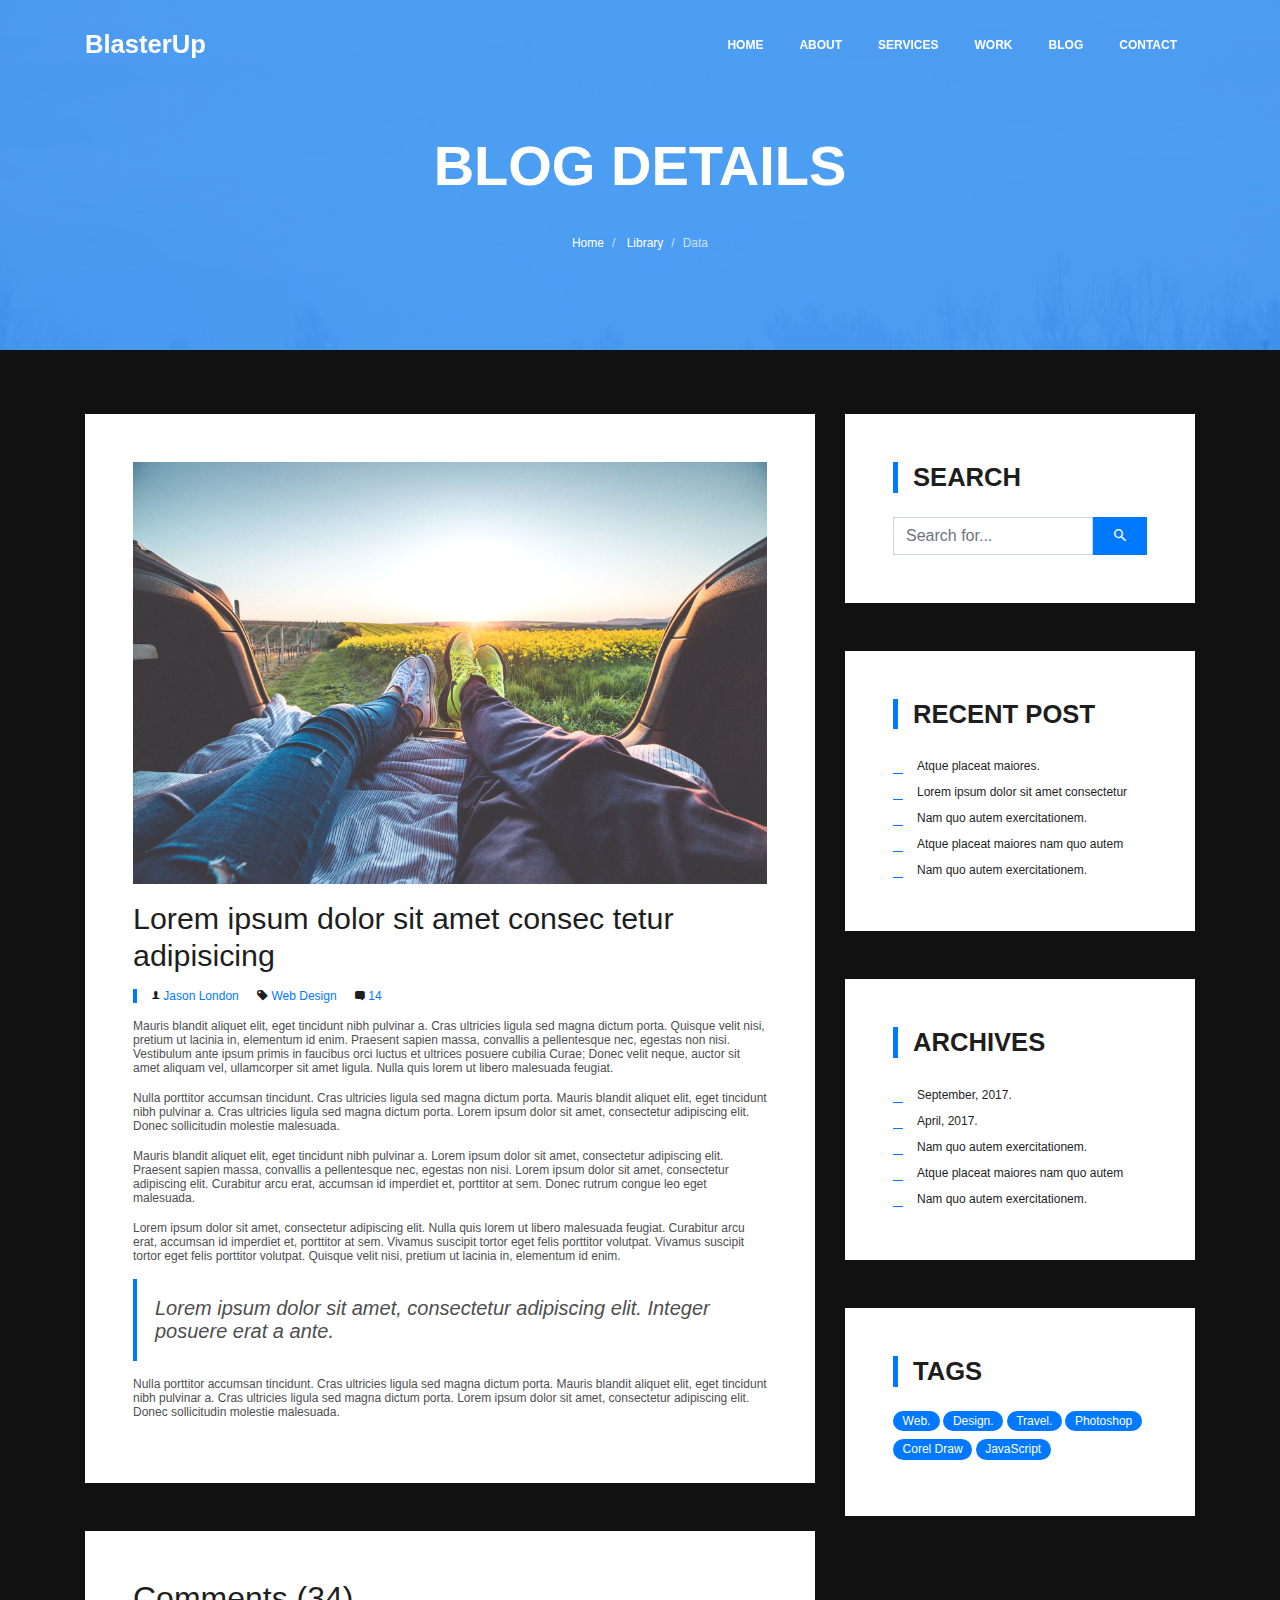
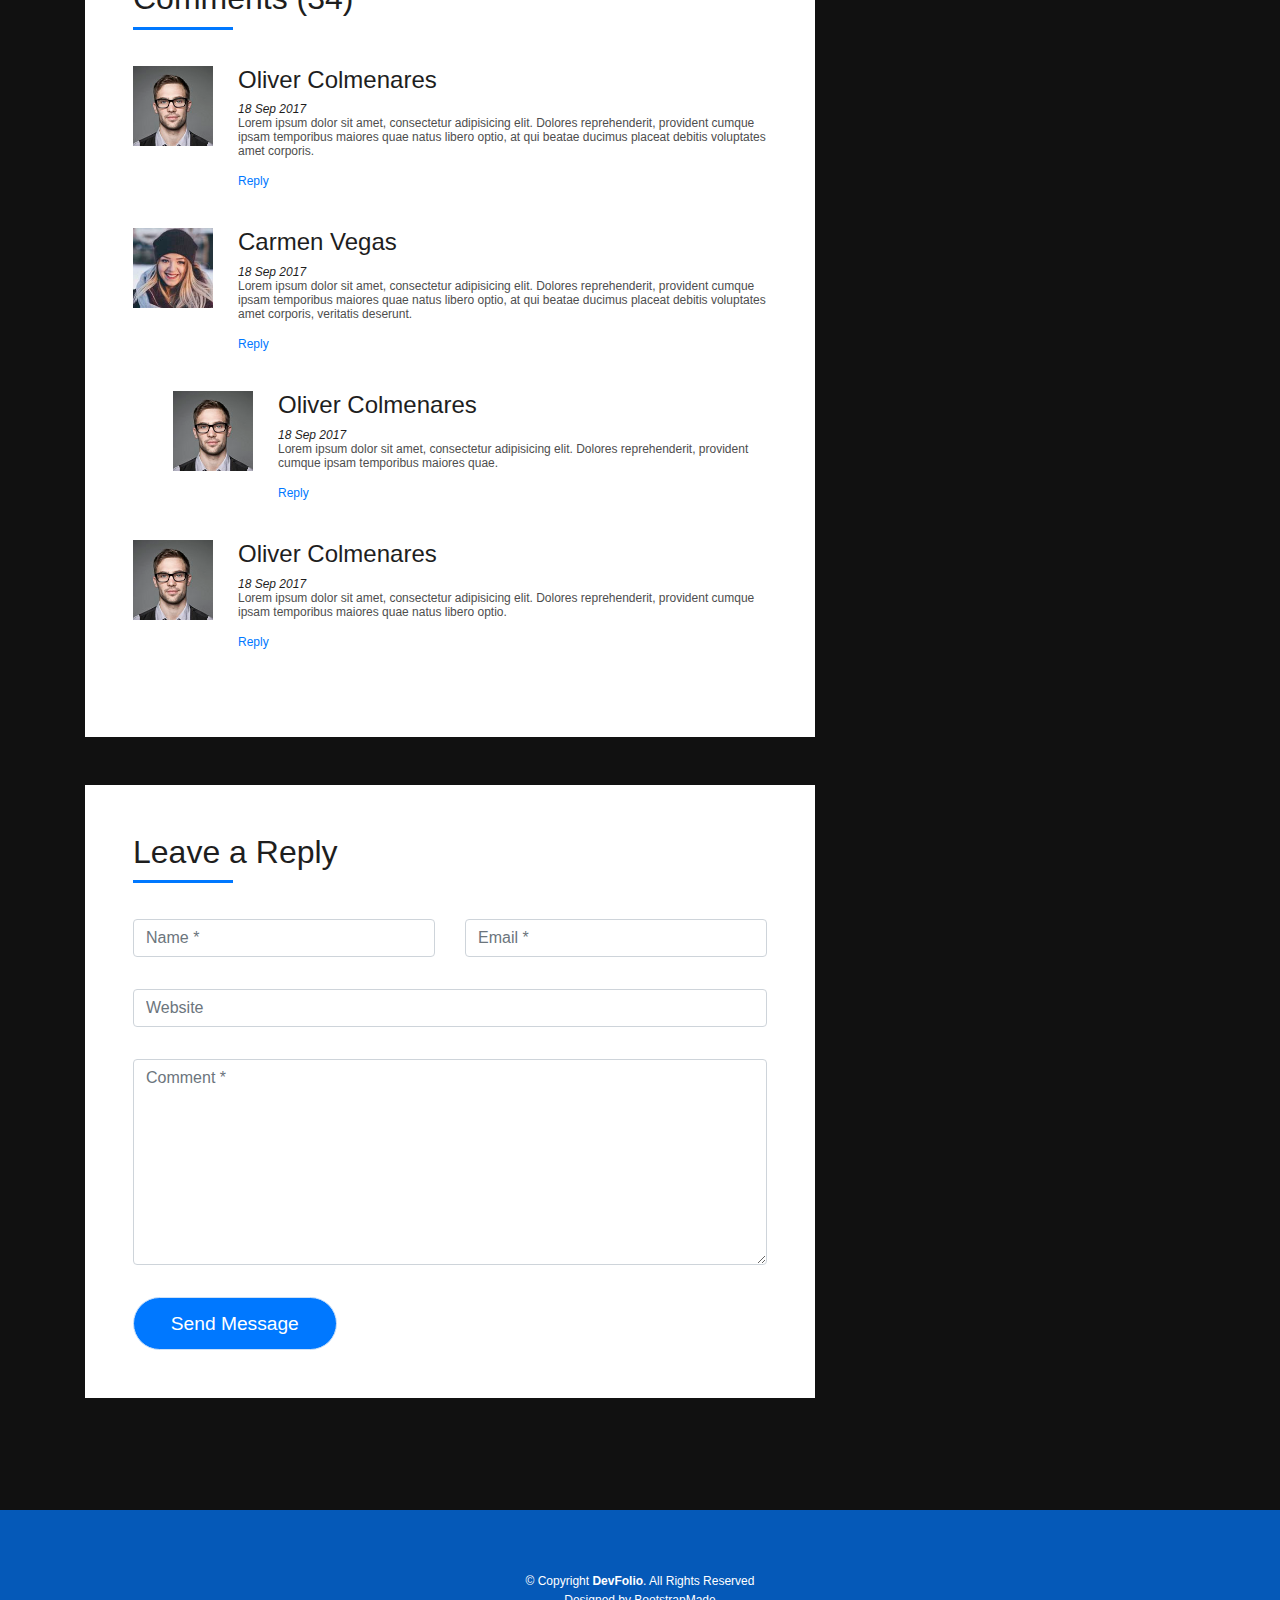
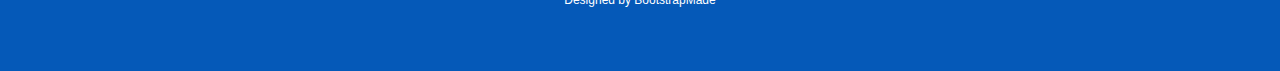
<file: blog-single.html>
<!DOCTYPE html>
<html lang="en">
<head>
  <meta charset="utf-8">
  <title>DevFolio Bootstrap Template</title>
  <meta content="width=device-width, initial-scale=1.0" name="viewport">
  <meta content="" name="keywords">
  <meta content="" name="description">

  <!-- Favicons -->
  <link href="img/favicon.png" rel="icon">
  <link href="img/apple-touch-icon.png" rel="apple-touch-icon">

  <!-- Bootstrap CSS File -->
  <link href="lib/bootstrap/css/bootstrap.min.css" rel="stylesheet">

  <!-- Libraries CSS Files -->
  <link href="lib/font-awesome/css/font-awesome.min.css" rel="stylesheet">
  <link href="lib/animate/animate.min.css" rel="stylesheet">
  <link href="lib/ionicons/css/ionicons.min.css" rel="stylesheet">
  <link href="lib/owlcarousel/assets/owl.carousel.min.css" rel="stylesheet">
  <link href="lib/lightbox/css/lightbox.min.css" rel="stylesheet">

  <!-- Main Stylesheet File -->
  <link href="css/style.css" rel="stylesheet">

  <!-- =======================================================
    Theme Name: DevFolio
    Theme URL: https://bootstrapmade.com/devfolio-bootstrap-portfolio-html-template/
    Author: BootstrapMade.com
    License: https://bootstrapmade.com/license/
  ======================================================= -->
</head>

<body>
  <!--/ Nav Star /-->
  <nav class="navbar navbar-b navbar-trans navbar-expand-md fixed-top" id="mainNav">
    <div class="container">
      <a class="navbar-brand js-scroll" href="#page-top">BlasterUp</a>
      <button class="navbar-toggler collapsed" type="button" data-toggle="collapse" data-target="#navbarDefault"
        aria-controls="navbarDefault" aria-expanded="false" aria-label="Toggle navigation">
        <span></span>
        <span></span>
        <span></span>
      </button>
      <div class="navbar-collapse collapse justify-content-end" id="navbarDefault">
        <ul class="navbar-nav">
          <li class="nav-item">
            <a class="nav-link js-scroll" href="index.html">Home</a>
          </li>
          <li class="nav-item">
            <a class="nav-link js-scroll" href="#">About</a>
          </li>
          <li class="nav-item">
            <a class="nav-link js-scroll" href="#">Services</a>
          </li>
          <li class="nav-item">
            <a class="nav-link js-scroll" href="#">Work</a>
          </li>
          <li class="nav-item">
            <a class="nav-link js-scroll" href="#">Blog</a>
          </li>
          <li class="nav-item">
            <a class="nav-link js-scroll" href="#">Contact</a>
          </li>
        </ul>
      </div>
    </div>
  </nav>
  <!--/ Nav End /-->

  <!--/ Intro Skew Star /-->
  <div class="intro intro-single route bg-image" style="background-image: url(img/overlay-bg.jpg)">
    <div class="overlay-mf"></div>
    <div class="intro-content display-table">
      <div class="table-cell">
        <div class="container">
          <h2 class="intro-title mb-4">Blog Details</h2>
          <ol class="breadcrumb d-flex justify-content-center">
            <li class="breadcrumb-item">
              <a href="#">Home</a>
            </li>
            <li class="breadcrumb-item">
              <a href="#">Library</a>
            </li>
            <li class="breadcrumb-item active">Data</li>
          </ol>
        </div>
      </div>
    </div>
  </div>
  <!--/ Intro Skew End /-->

  <!--/ Section Blog-Single Star /-->
  <section class="blog-wrapper sect-pt4" id="blog">
    <div class="container">
      <div class="row">
        <div class="col-md-8">
          <div class="post-box">
            <div class="post-thumb">
              <img src="img/post-1.jpg" class="img-fluid" alt="">
            </div>
            <div class="post-meta">
              <h1 class="article-title">Lorem ipsum dolor sit amet consec tetur adipisicing</h1>
              <ul>
                <li>
                  <span class="ion-ios-person"></span>
                  <a href="#">Jason London</a>
                </li>
                <li>
                  <span class="ion-pricetag"></span>
                  <a href="#">Web Design</a>
                </li>
                <li>
                  <span class="ion-chatbox"></span>
                  <a href="#">14</a>
                </li>
              </ul>
            </div>
            <div class="article-content">
              <p>
                Mauris blandit aliquet elit, eget tincidunt nibh pulvinar a. Cras ultricies ligula sed magna dictum
                porta. Quisque velit
                nisi, pretium ut lacinia in, elementum id enim. Praesent sapien massa, convallis a pellentesque
                nec, egestas non nisi. Vestibulum ante ipsum primis in faucibus orci luctus et ultrices posuere
                cubilia Curae; Donec velit neque, auctor sit amet aliquam vel, ullamcorper sit amet ligula.
                Nulla quis lorem ut libero malesuada feugiat.
              </p>
              <p>
                Nulla porttitor accumsan tincidunt. Cras ultricies ligula sed magna dictum porta. Mauris blandit
                aliquet elit, eget tincidunt
                nibh pulvinar a. Cras ultricies ligula sed magna dictum porta. Lorem ipsum dolor sit amet,
                consectetur adipiscing elit. Donec sollicitudin molestie malesuada.
              </p>
              <p>
                Mauris blandit aliquet elit, eget tincidunt nibh pulvinar a. Lorem ipsum dolor sit amet, consectetur
                adipiscing elit. Praesent
                sapien massa, convallis a pellentesque nec, egestas non nisi. Lorem ipsum dolor sit amet,
                consectetur adipiscing elit. Curabitur arcu erat, accumsan id imperdiet et, porttitor at
                sem. Donec rutrum congue leo eget malesuada.
              </p>
              <p>
                Lorem ipsum dolor sit amet, consectetur adipiscing elit. Nulla quis lorem ut libero malesuada feugiat.
                Curabitur arcu erat,
                accumsan id imperdiet et, porttitor at sem. Vivamus suscipit tortor eget felis porttitor
                volutpat. Vivamus suscipit tortor eget felis porttitor volutpat. Quisque velit nisi, pretium
                ut lacinia in, elementum id enim.
              </p>
              <blockquote class="blockquote">
                <p class="mb-0">Lorem ipsum dolor sit amet, consectetur adipiscing elit. Integer posuere erat a ante.</p>
              </blockquote>
              <p>
                Nulla porttitor accumsan tincidunt. Cras ultricies ligula sed magna dictum porta. Mauris blandit
                aliquet elit, eget tincidunt
                nibh pulvinar a. Cras ultricies ligula sed magna dictum porta. Lorem ipsum dolor sit amet,
                consectetur adipiscing elit. Donec sollicitudin molestie malesuada.
              </p>
            </div>
          </div>
          <div class="box-comments">
            <div class="title-box-2">
              <h4 class="title-comments title-left">Comments (34)</h4>
            </div>
            <ul class="list-comments">
              <li>
                <div class="comment-avatar">
                  <img src="img/testimonial-2.jpg" alt="">
                </div>
                <div class="comment-details">
                  <h4 class="comment-author">Oliver Colmenares</h4>
                  <span>18 Sep 2017</span>
                  <p>
                    Lorem ipsum dolor sit amet, consectetur adipisicing elit. Dolores reprehenderit, provident cumque
                    ipsam temporibus maiores
                    quae natus libero optio, at qui beatae ducimus placeat debitis voluptates amet corporis.
                  </p>
                  <a href="3">Reply</a>
                </div>
              </li>
              <li>
                <div class="comment-avatar">
                  <img src="img/testimonial-4.jpg" alt="">
                </div>
                <div class="comment-details">
                  <h4 class="comment-author">Carmen Vegas</h4>
                  <span>18 Sep 2017</span>
                  <p>
                    Lorem ipsum dolor sit amet, consectetur adipisicing elit. Dolores reprehenderit, provident cumque
                    ipsam temporibus maiores
                    quae natus libero optio, at qui beatae ducimus placeat debitis voluptates amet corporis,
                    veritatis deserunt.
                  </p>
                  <a href="3">Reply</a>
                </div>
              </li>
              <li class="comment-children">
                <div class="comment-avatar">
                  <img src="img/testimonial-2.jpg" alt="">
                </div>
                <div class="comment-details">
                  <h4 class="comment-author">Oliver Colmenares</h4>
                  <span>18 Sep 2017</span>
                  <p>
                    Lorem ipsum dolor sit amet, consectetur adipisicing elit. Dolores reprehenderit, provident cumque
                    ipsam temporibus maiores
                    quae.
                  </p>
                  <a href="3">Reply</a>
                </div>
              </li>
              <li>
                <div class="comment-avatar">
                  <img src="img/testimonial-2.jpg" alt="">
                </div>
                <div class="comment-details">
                  <h4 class="comment-author">Oliver Colmenares</h4>
                  <span>18 Sep 2017</span>
                  <p>
                    Lorem ipsum dolor sit amet, consectetur adipisicing elit. Dolores reprehenderit, provident cumque
                    ipsam temporibus maiores
                    quae natus libero optio.
                  </p>
                  <a href="3">Reply</a>
                </div>
              </li>
            </ul>
          </div>
          <div class="form-comments">
            <div class="title-box-2">
              <h3 class="title-left">
                Leave a Reply
              </h3>
            </div>
            <form class="form-mf">
              <div class="row">
                <div class="col-md-6 mb-3">
                  <div class="form-group">
                    <input type="text" class="form-control input-mf" id="inputName" placeholder="Name *" required>
                  </div>
                </div>
                <div class="col-md-6 mb-3">
                  <div class="form-group">
                    <input type="email" class="form-control input-mf" id="inputEmail1" placeholder="Email *" required>
                  </div>
                </div>
                <div class="col-md-12 mb-3">
                  <div class="form-group">
                    <input type="url" class="form-control input-mf" id="inputUrl" placeholder="Website">
                  </div>
                </div>
                <div class="col-md-12 mb-3">
                  <div class="form-group">
                    <textarea id="textMessage" class="form-control input-mf" placeholder="Comment *" name="message"
                      cols="45" rows="8" required></textarea>
                  </div>
                </div>
                <div class="col-md-12">
                  <button type="submit" class="button button-a button-big button-rouded">Send Message</button>
                </div>
              </div>
            </form>
          </div>
        </div>
        <div class="col-md-4">
          <div class="widget-sidebar sidebar-search">
            <h5 class="sidebar-title">Search</h5>
            <div class="sidebar-content">
              <form>
                <div class="input-group">
                  <input type="text" class="form-control" placeholder="Search for..." aria-label="Search for...">
                  <span class="input-group-btn">
                    <button class="btn btn-secondary btn-search" type="button">
                      <span class="ion-android-search"></span>
                    </button>
                  </span>
                </div>
              </form>
            </div>
          </div>
          <div class="widget-sidebar">
            <h5 class="sidebar-title">Recent Post</h5>
            <div class="sidebar-content">
              <ul class="list-sidebar">
                <li>
                  <a href="#">Atque placeat maiores.</a>
                </li>
                <li>
                  <a href="#">Lorem ipsum dolor sit amet consectetur</a>
                </li>
                <li>
                  <a href="#">Nam quo autem exercitationem.</a>
                </li>
                <li>
                  <a href="#">Atque placeat maiores nam quo autem</a>
                </li>
                <li>
                  <a href="#">Nam quo autem exercitationem.</a>
                </li>
              </ul>
            </div>
          </div>
          <div class="widget-sidebar">
            <h5 class="sidebar-title">Archives</h5>
            <div class="sidebar-content">
              <ul class="list-sidebar">
                <li>
                  <a href="#">September, 2017.</a>
                </li>
                <li>
                  <a href="#">April, 2017.</a>
                </li>
                <li>
                  <a href="#">Nam quo autem exercitationem.</a>
                </li>
                <li>
                  <a href="#">Atque placeat maiores nam quo autem</a>
                </li>
                <li>
                  <a href="#">Nam quo autem exercitationem.</a>
                </li>
              </ul>
            </div>
          </div>
          <div class="widget-sidebar widget-tags">
            <h5 class="sidebar-title">Tags</h5>
            <div class="sidebar-content">
              <ul>
                <li>
                  <a href="#">Web.</a>
                </li>
                <li>
                  <a href="#">Design.</a>
                </li>
                <li>
                  <a href="#">Travel.</a>
                </li>
                <li>
                  <a href="#">Photoshop</a>
                </li>
                <li>
                  <a href="#">Corel Draw</a>
                </li>
                <li>
                  <a href="#">JavaScript</a>
                </li>
              </ul>
            </div>
          </div>
        </div>
      </div>
    </div>
  </section>
  <!--/ Section Blog-Single End /-->

  <!--/ Section Contact-Footer Star /-->
  <section class="paralax-mf footer-paralax bg-image sect-mt4 route" style="background-image: url(img/overlay-bg.jpg)">
    <div class="overlay-mf"></div>
    <footer>
      <div class="container">
        <div class="row">
          <div class="col-sm-12">
            <div class="copyright-box">
              <p class="copyright">&copy; Copyright <strong>DevFolio</strong>. All Rights Reserved</p>
              <div class="credits">
                <!--
                  All the links in the footer should remain intact.
                  You can delete the links only if you purchased the pro version.
                  Licensing information: https://bootstrapmade.com/license/
                  Purchase the pro version with working PHP/AJAX contact form: https://bootstrapmade.com/buy/?theme=DevFolio
                -->
                Designed by <a href="https://bootstrapmade.com/">BootstrapMade</a>
              </div>
            </div>
          </div>
        </div>
      </div>
    </footer>
  </section>
  <!--/ Section Contact-footer End /-->

  <a href="#" class="back-to-top"><i class="fa fa-chevron-up"></i></a>
  <div id="preloader"></div>

  <!-- JavaScript Libraries -->
  <script src="lib/jquery/jquery.min.js"></script>
  <script src="lib/jquery/jquery-migrate.min.js"></script>
  <script src="lib/popper/popper.min.js"></script>
  <script src="lib/bootstrap/js/bootstrap.min.js"></script>
  <script src="lib/easing/easing.min.js"></script>
  <script src="lib/counterup/jquery.waypoints.min.js"></script>
  <script src="lib/counterup/jquery.counterup.js"></script>
  <script src="lib/owlcarousel/owl.carousel.min.js"></script>
  <script src="lib/lightbox/js/lightbox.min.js"></script>
  <script src="lib/typed/typed.min.js"></script>
  <!-- Contact Form JavaScript File -->
  <script src="contactform/contactform.js"></script>

  <!-- Template Main Javascript File -->
  <script src="js/main.js"></script>

</body>
</html>
</file>
<file: css/style.css>
/*
  Theme Name: DevFolio
  Theme URL: https://bootstrapmade.com/devfolio-bootstrap-portfolio-html-template/
  Author: BootstrapMade.com
  License: https://bootstrapmade.com/license/
*/

/*======================================
//--//-->   STYLES GENERALES
======================================*/

body {
  background-color: #f5f5f5;
  color: #4e4e4e;
  font-family: Ubuntu, sans-serif;
}

h1,
h2,
h3,
h4,
h5,
h6 {
  color: #1e1e1e;
}

a {
  color: #1e1e1e;
  transition: all 0.5s ease-in-out;
}

a:hover {
  color: #0078ff;
  text-decoration: none;
  transition: all 0.5s ease-in-out;
}

.p-r {
  position: relative;
}

.color-a {
  color: #0078ff;
}

.color-d {
  color: #f5f5f5;
}

.color-text-a {
  color: #4e4e4e;
}

.box-shadow,
.paralax-mf,
.service-box,
.work-box,
.card-blog {
  box-shadow: 0 13px 8px -10px rgba(0, 0, 0, 0.1);
}

.box-shadow-a,
.button:hover {
  box-shadow: 0 0 0 4px #cde1f8;
}

.display-5 {
  font-size: 2.5rem;
  font-weight: 300;
  line-height: 1.1;
}

.display-6 {
  font-size: 2rem;
  font-weight: 300;
  line-height: 1.1;
}

.avatar {
  width: 32px;
  height: 32px;
  margin-right: 4px;
  overflow: hidden;
}

.bg-image {
  background-repeat: no-repeat;
  background-attachment: fixed;
  background-size: cover;
  background-position: center center;
}

.overlay-mf {
  background-color: #0078ff;
}

.overlay-mf {
  position: absolute;
  top: 0;
  left: 0px;
  padding: 0;
  height: 100%;
  width: 100%;
  opacity: .7;
}

.paralax-mf {
  position: relative;
  padding: 8rem 0;
}

.display-table {
  width: 100%;
  height: 100%;
  display: table;
}

.table-cell {
  display: table-cell;
  vertical-align: middle;
}

/*--/ Sections /--*/

.sect-4 {
  padding: 4rem 0;
}

.sect-pt4 {
  padding-top: 4rem;
}

.sect-mt4 {
  margin-top: 4rem;
}

/*--/ Title s /--*/

.title-s {
  font-weight: 600;
  color: #1e1e1e;
  font-size: 1.1rem;
}

/*--/ Title A /--*/

.title-box {
  margin-bottom: 4rem;
}

.title-a {
  font-size: 3rem;
  font-weight: bold;
  text-transform: uppercase;
}

.subtitle-a {
  color: #4e4e4e;
}

.line-mf {
  width: 40px;
  height: 5px;
  background-color: #0078ff;
  margin: 0 auto;
}

/*--/ Title Left /--*/

.title-box-2 {
  margin-bottom: 3rem;
}

.title-left {
  font-size: 2rem;
  position: relative;
}

.title-left:before {
  content: '';
  position: absolute;
  height: 3px;
  background-color: #0078ff;
  width: 100px;
  bottom: -12px;
}

/*------/ Box /------*/

.box-pl2 {
  padding-left: 2rem;
}

.box-shadow-full {
  padding: 3rem 1.25rem;
  position: relative;
  background-color: #fff;
  margin-bottom: 3rem;
  z-index: 2;
  box-shadow: 0 1px 1px 0 rgba(0, 0, 0, 0.06), 0 2px 5px 0 rgba(0, 0, 0, 0.2);
}

/*------/ Socials /------*/

.socials {
  padding: 1.5rem 0;
}

.socials ul li {
  display: inline-block;
}

.socials .ico-circle {
  height: 40px;
  width: 40px;
  font-size: 1.7rem;
  border-radius: 50%;
  line-height: 1.4;
  margin: 0 15px 0 0;
  box-shadow: 0 0 0 3px #0078ff;
  transition: all 500ms ease;
}

.socials .ico-circle:hover {
  background-color: #0078ff;
  color: #fff;
  box-shadow: 0 0 0 3px #cde1f8;
  transition: all 500ms ease;
}

/*------/ Ul resect /------*/

.ul-resect,
.socials ul,
.list-ico,
.blog-wrapper .post-meta ul,
.box-comments .list-comments,
.widget-sidebar .list-sidebar,
.widget-tags ul {
  list-style: none;
  padding-left: 0;
  margin-bottom: 0;
}

.list-ico {
  line-height: 2;
}

.list-ico span {
  color: #0078ff;
  margin-right: 10px;
}

/*------/ Ico Circle /------*/

.ico-circle {
  height: 100px;
  width: 100px;
  font-size: 2rem;
  border-radius: 50%;
  line-height: 1.55;
  margin: 0 auto;
  text-align: center;
  box-shadow: 0 0 0 10px #0078ff;
  display: block;
}

/*------/ Owl Carousel /------*/

.owl-theme .owl-dots {
  text-align: center;
  margin-top: 18px;
}

.owl-theme .owl-dots .owl-dot {
  display: inline-block;
}

.owl-theme .owl-dots .owl-dot span {
  width: 18px;
  height: 7px;
  margin: 5px 5px;
  background: #cde1f8;
  border: 0px solid #cde1f8;
  display: block;
  transition: all 0.6s ease-in-out;
  cursor: pointer;
}

.owl-theme .owl-dots .owl-dot:hover span {
  background-color: #cde1f8;
}

.owl-theme .owl-dots .owl-dot.active span {
  background-color: #1B1B1B;
  width: 25px;
}

/*--/ Scrolltop s /--*/

.scrolltop-mf {
  position: relative;
  display: none;
}

.scrolltop-mf span {
  z-index: 999;
  position: fixed;
  width: 42px;
  height: 42px;
  background-color: #0078ff;
  opacity: .7;
  font-size: 1.6rem;
  line-height: 1.5;
  text-align: center;
  color: #fff;
  top: auto;
  left: auto;
  right: 30px;
  bottom: 50px;
  cursor: pointer;
  border-radius: 50%;
}

/* Back to top button */

.back-to-top {
  position: fixed;
  display: none;
  background: #0078ff;
  color: #fff;
  width: 44px;
  height: 44px;
  text-align: center;
  line-height: 1;
  font-size: 16px;
  border-radius: 50%;
  right: 15px;
  bottom: 15px;
  transition: background 0.5s;
  z-index: 11;
}

.back-to-top i {
  padding-top: 12px;
  color: #fff;
}

/* Prelaoder */

#preloader {
  position: fixed;
  top: 0;
  left: 0;
  right: 0;
  bottom: 0;
  z-index: 9999;
  overflow: hidden;
  background: #fff;
}

#preloader:before {
  content: "";
  position: fixed;
  top: calc(50% - 30px);
  left: calc(50% - 30px);
  border: 6px solid #f2f2f2;
  border-top: 6px solid #0078ff;
  border-radius: 50%;
  width: 60px;
  height: 60px;
  -webkit-animation: animate-preloader 1s linear infinite;
  animation: animate-preloader 1s linear infinite;
}

@-webkit-keyframes animate-preloader {
  0% {
    -webkit-transform: rotate(0deg);
    transform: rotate(0deg);
  }

  100% {
    -webkit-transform: rotate(360deg);
    transform: rotate(360deg);
  }
}

@keyframes animate-preloader {
  0% {
    -webkit-transform: rotate(0deg);
    transform: rotate(0deg);
  }

  100% {
    -webkit-transform: rotate(360deg);
    transform: rotate(360deg);
  }
}

/*======================================
//--//-->   NAVBAR
======================================*/

.navbar-b {
  transition: all .5s ease-in-out;
  background-color: transparent;
  padding-top: 1.563rem;
  padding-bottom: 1.563rem;
}

.navbar-b.navbar-reduce {
  box-shadow: 0px 6px 9px 0px rgba(0, 0, 0, 0.06);
}

.navbar-b.navbar-trans .nav-item,
.navbar-b.navbar-reduce .nav-item {
  position: relative;
  padding-right: 10px;
  padding-left: 0;
}

.navbar-b.navbar-trans .nav-link,
.navbar-b.navbar-reduce .nav-link {
  color: #fff;
  text-transform: uppercase;
  font-weight: 600;
}

.navbar-b.navbar-trans .nav-link:before,
.navbar-b.navbar-reduce .nav-link:before {
  content: '';
  position: absolute;
  margin-left: 0px;
  width: 0%;
  bottom: 0;
  left: 0;
  height: 2px;
  transition: all 500ms ease;
}

.navbar-b.navbar-trans .nav-link:hover,
.navbar-b.navbar-reduce .nav-link:hover {
  color: #1B1B1B;
}

.navbar-b.navbar-trans .nav-link:hover:before,
.navbar-b.navbar-reduce .nav-link:hover:before {
  width: 35px;
}

.navbar-b.navbar-trans .show > .nav-link:before,
.navbar-b.navbar-trans .active > .nav-link:before,
.navbar-b.navbar-trans .nav-link.show:before,
.navbar-b.navbar-trans .nav-link.active:before,
.navbar-b.navbar-reduce .show > .nav-link:before,
.navbar-b.navbar-reduce .active > .nav-link:before,
.navbar-b.navbar-reduce .nav-link.show:before,
.navbar-b.navbar-reduce .nav-link.active:before {
  width: 35px;
}

.navbar-b.navbar-trans .nav-link:before {
  background-color: #fff;
}

.navbar-b.navbar-trans .nav-link:hover {
  color: #fff;
}

.navbar-b.navbar-trans .show > .nav-link,
.navbar-b.navbar-trans .active > .nav-link,
.navbar-b.navbar-trans .nav-link.show,
.navbar-b.navbar-trans .nav-link.active {
  color: #fff;
}

.navbar-b.navbar-reduce {
  transition: all .5s ease-in-out;
  background-color: #fff;
  padding-top: 15px;
  padding-bottom: 15px;
}

.navbar-b.navbar-reduce .nav-link {
  color: #0078ff;
}

.navbar-b.navbar-reduce .nav-link:before {
  background-color: #0078ff;
}

.navbar-b.navbar-reduce .nav-link:hover {
  color: #0078ff;
}

.navbar-b.navbar-reduce .show > .nav-link,
.navbar-b.navbar-reduce .active > .nav-link,
.navbar-b.navbar-reduce .nav-link.show,
.navbar-b.navbar-reduce .nav-link.active {
  color: #0078ff;
}

.navbar-b.navbar-reduce .navbar-brand {
  color: #0078ff;
}

.navbar-b.navbar-reduce .navbar-toggler span {
  background-color: #1B1B1B;
}

.navbar-b .navbar-brand {
  color: #fff;
  font-size: 1.6rem;
  font-weight: 600;
}

.navbar-b .navbar-nav .dropdown-item.show .dropdown-menu,
.navbar-b .dropdown.show .dropdown-menu,
.navbar-b .dropdown-btn.show .dropdown-menu {
  -webkit-transform: translate3d(0px, 0px, 0px);
  transform: translate3d(0px, 0px, 0px);
  visibility: visible !important;
}

.navbar-b .dropdown-menu {
  margin: 1.12rem 0 0;
  border-radius: 0;
}

.navbar-b .dropdown-menu .dropdown-item {
  padding: .7rem 1.7rem;
  transition: all 500ms ease;
}

.navbar-b .dropdown-menu .dropdown-item:hover {
  background-color: #0078ff;
  color: #fff;
  transition: all 500ms ease;
}

.navbar-b .dropdown-menu .dropdown-item.active {
  background-color: #0078ff;
}

/*--/ Hamburger Navbar /--*/

.navbar-toggler {
  position: relative;
}

.navbar-toggler:focus,
.navbar-toggler:active {
  outline: 0;
}

.navbar-toggler span {
  display: block;
  background-color: #fff;
  height: 3px;
  width: 25px;
  margin-top: 4px;
  margin-bottom: 4px;
  -webkit-transform: rotate(0deg);
  transform: rotate(0deg);
  left: 0;
  opacity: 1;
}

.navbar-toggler span:nth-child(1),
.navbar-toggler span:nth-child(3) {
  transition: -webkit-transform .35s ease-in-out;
  transition: transform .35s ease-in-out;
  transition: transform .35s ease-in-out, -webkit-transform .35s ease-in-out;
}

.navbar-toggler:not(.collapsed) span:nth-child(1) {
  position: absolute;
  left: 12px;
  top: 10px;
  -webkit-transform: rotate(135deg);
  transform: rotate(135deg);
  opacity: 0.9;
}

.navbar-toggler:not(.collapsed) span:nth-child(2) {
  height: 12px;
  visibility: hidden;
  background-color: transparent;
}

.navbar-toggler:not(.collapsed) span:nth-child(3) {
  position: absolute;
  left: 12px;
  top: 10px;
  -webkit-transform: rotate(-135deg);
  transform: rotate(-135deg);
  opacity: 0.9;
}

/*======================================
//--//-->   INTRO
======================================*/

.intro {
  height: 100vh;
  position: relative;
  color: #fff;
}

.intro .intro-content {
  text-align: center;
  position: absolute;
}

.intro .overlay-itro {
  background-color: rgba(0, 0, 0, 0.6);
  position: absolute;
  top: 0;
  left: 0px;
  padding: 0;
  height: 100%;
  width: 100%;
  opacity: .9;
}

.intro .intro-title {
  color: #fff;
  font-weight: 600;
  font-size: 3rem;
}

.intro .intro-subtitle {
  font-size: 1.5rem;
  font-weight: 300;
}

.intro .text-slider-items {
  display: none;
}

.intro-single {
  height: 350px;
}

.intro-single .intro-content {
  margin-top: 30px;
}

.intro-single .intro-title {
  text-transform: uppercase;
  font-size: 3rem;
}

.intro-single .breadcrumb {
  background-color: transparent;
  color: #0078ff;
}

.intro-single .breadcrumb .breadcrumb-item:before {
  color: #cde1f8;
}

.intro-single .breadcrumb .breadcrumb-item.active {
  color: #cde1f8;
}

.intro-single .breadcrumb a {
  color: #fff;
}

/*======================================
//--//-->   ABOUT
======================================*/

.about-mf .box-shadow-full {
  padding-top: 4rem;
  padding-bottom: 4rem;
}

.about-mf .about-img {
  margin-bottom: 2rem;
}

.about-mf .about-img img {
  margin-left: 10px;
}

.skill-mf span {
  color: #4e4e4e;
}

.skill-mf .progress {
  background-color: #cde1f8;
  margin: .5rem 0 1.2rem 0;
  border-radius: 0;
  height: .7rem;
}

.skill-mf .progress .progress-bar {
  height: .7rem;
  background-color: #0078ff;
}

/*======================================
//--//-->   SERVICES
======================================*/

.service-box {
  background-color: #fff;
  padding: 2.5rem 1.3rem;
  border-radius: 1rem;
  margin-bottom: 3rem;
}

.service-box:hover .ico-circle {
  transition: all 500ms ease;
  color: #fff;
  background-color: #0078ff;
  box-shadow: 0 0 0 10px #cde1f8;
}

.service-box .service-ico {
  margin-bottom: 1rem;
  color: #1e1e1e;
}

.service-box .ico-circle {
  transition: all 500ms ease;
  font-size: 4rem;
}

.service-box .s-title {
  font-size: 1.4rem;
  text-transform: uppercase;
  text-align: center;
  padding: .4rem 0;
}

.service-box .s-description {
  color: #4e4e4e;
}

/*======================================
//--//-->   COUNTER
======================================*/

.counter-box {
  color: #fff;
  text-align: center;
}

.counter-ico {
  margin-bottom: 1rem;
}

.counter-ico .ico-circle {
  height: 60px;
  width: 60px;
  line-height: 1.8;
  box-shadow: 0 0 0 10px #cde1f8;
}

.counter-num .counter {
  font-size: 2rem;
  margin-bottom: 0;
}

/*======================================
//--//-->   PORTFOLIO
======================================*/

.work-box {
  margin-bottom: 3rem;
  -webkit-backface-visibility: hidden;
  backface-visibility: hidden;
  background-color: #fff;
}

.work-box:hover img {
  -webkit-transform: scale(1.3);
  transform: scale(1.3);
}

.work-img {
  display: block;
  overflow: hidden;
}

.work-img img {
  transition: all 1s;
}

.work-content {
  padding: 2rem 3% 1rem 4%;
}

.work-content .w-more {
  color: #4e4e4e;
  font-size: .8rem;
}

.work-content .w-more .w-ctegory {
  color: #0078ff;
}

.work-content .w-like {
  font-size: 2.5rem;
  color: #0078ff;
  float: right;
}

.work-content .w-like a {
  color: #0078ff;
}

.work-content .w-like .num-like {
  font-size: .7rem;
}

.w-title {
  font-size: 1.2rem;
}

/*======================================
//--//-->   TESTIMONIALS
======================================*/

.testimonials .owl-carousel .owl-item img {
  width: auto;
}

.testimonial-box {
  color: #fff;
  text-align: center;
}

.testimonial-box .author-test {
  margin-top: 1rem;
}

.testimonial-box .author-test img {
  margin: 0 auto;
}

.testimonial-box .author {
  color: #fff;
  text-transform: uppercase;
  font-weight: 600;
  margin: 1rem 0;
  display: block;
  font-size: 1.4rem;
}

.testimonial-box .comit {
  font-size: 2rem;
  color: #0078ff;
  background-color: #fff;
  width: 52px;
  height: 52px;
  display: block;
  margin: 0 auto;
  border-radius: 50%;
  line-height: 1.6;
}

/*======================================
//--//-->   BLOG
======================================*/

.card-blog .card-body {
  position: relative;
}

.card-blog .card-category-box {
  position: absolute;
  text-align: center;
  top: -16px;
  left: 15px;
  right: 15px;
  line-height: 25px;
  overflow: hidden;
}

.card-blog .card-category {
  display: inline-block;
  color: #fff;
  padding: 0 15px 5px;
  overflow: hidden;
  background-color: #0078ff;
  border-radius: 4px;
}

.card-blog .card-category .category {
  color: #fff;
  display: inline-block;
  text-transform: uppercase;
  font-size: .7rem;
  letter-spacing: .1px;
  margin-bottom: 0;
}

.card-blog .card-title {
  font-size: 1.3rem;
  margin-top: .6rem;
}

.card-blog .card-description {
  color: #4e4e4e;
}

.card-blog .post-author {
  display: inline-block;
}

.card-blog .post-date {
  color: #4e4e4e;
  display: inline-block;
  float: right;
}

/*======================================
//--//-->   BLOG-SINGLE
======================================*/

.post-box,
.form-comments,
.box-comments,
.widget-sidebar {
  padding: 2rem;
  background-color: #fff;
  margin-bottom: 3rem;
}

.blog-wrapper .article-title {
  font-size: 1.5rem;
}

.blog-wrapper .post-meta {
  margin: 1rem 0;
}

.blog-wrapper .post-meta ul {
  border-left: 4px solid #0078ff;
  margin-top: 1rem;
}

.blog-wrapper .post-meta ul li {
  display: inline-block;
  margin-left: 15px;
}

.blog-wrapper .post-meta ul a {
  color: #0078ff;
}

.blog-wrapper .post-meta ul span {
  color: #1e1e1e;
}

.blog-wrapper .blockquote {
  border-left: 4px solid #0078ff;
  padding: 18px;
  font-style: italic;
}

/*------/ Comments /------*/

.box-comments .list-comments li {
  padding-bottom: 40px;
}

.box-comments .list-comments .comment-avatar {
  display: table-cell;
  vertical-align: top;
}

.box-comments .list-comments .comment-avatar img {
  width: 80px;
  height: 80px;
}

.box-comments .list-comments .comment-author {
  font-size: 1.3rem;
}

.box-comments .list-comments .comment-details {
  display: table-cell;
  vertical-align: top;
  padding-left: 25px;
}

.box-comments .list-comments a {
  color: #0078ff;
}

.box-comments .list-comments span {
  color: #1e1e1e;
  font-style: italic;
}

.box-comments .comment-children {
  margin-left: 40px;
}

/*------/ Sidebar /------*/

.widget-sidebar .sidebar-title {
  font-size: 1.6rem;
  font-weight: 600;
  border-left: 5px solid #0078ff;
  padding-left: 15px;
  text-transform: uppercase;
  margin-bottom: 1.5rem;
}

.widget-sidebar .list-sidebar li {
  position: relative;
  padding: 6px 0 6px 24px;
}

.widget-sidebar .list-sidebar li:before {
  position: absolute;
  content: "";
  width: 10px;
  height: 1px;
  left: 0;
  background-color: #0078ff;
  top: 20px;
}

.sidebar-search input {
  background-color: #fff;
  border-radius: 0;
  transition: all 0.5s ease-in-out;
}

.sidebar-search .btn-search {
  background-color: #0078ff;
  border-color: #0078ff;
  border-radius: 0;
  padding-left: 20px;
  padding-right: 20px;
}

.widget-tags ul li {
  display: inline-block;
  background-color: #0078ff;
  padding: .2rem .6rem;
  margin-bottom: .5rem;
  border-radius: 15px;
}

.widget-tags ul li a {
  color: #fff;
}

/*======================================
//--//-->   CONTACT
======================================*/

.footer-paralax {
  padding: 4rem 0 0 0;
}

.contact-mf {
  margin-top: 4rem;
}

/*======================================
//--//-->   FOOTER
======================================*/

footer {
  text-align: center;
  color: #fff;
  padding-bottom: 4rem;
}

footer .copyright {
  margin-bottom: .3rem;
}

footer .credits {
  margin-bottom: 0;
}

footer .credits a {
  color: #fff;
}
/*======================================
//--//-->   Particles
======================================*/
/* ---- stats.js ---- */
/* ---- base ---- */

html,body{
	width:100%;
	height:100%;
	background:#111;
}

html{
  -webkit-tap-highlight-color: rgba(0, 0, 0, 0);
}

body{
  font:normal 75% Arial, Helvetica, sans-serif;
}

canvas{
  display:block;
  vertical-align:bottom;
}


.count-particles{
  background: #000022;
  position: absolute;
  top: 48px;
  left: 0;
  width: 80px;
  color: #13E8E9;
  font-size: .8em;
  text-align: left;
  text-indent: 4px;
  line-height: 14px;
  padding-bottom: 2px;
  font-family: Helvetica, Arial, sans-serif;
  font-weight: bold;
}

.js-count-particles{
  font-size: 1.1em;
}

#stats,
.count-particles{
  -webkit-user-select: none;
  margin-top: 5px;
  margin-left: 5px;
}

#stats{
  border-radius: 3px 3px 0 0;
  overflow: hidden;
}

.count-particles{
  border-radius: 0 0 3px 3px;
}


/* ---- particles.js container ---- */

#particles-js{
  width: 100%;
  height: 100%;
  background-color: #000022;
  background-image: url('');
  background-size: cover;
  background-position: 50% 50%;
  background-repeat: no-repeat;
}


/*======================================
//--//-->   CONtaCT FORM
======================================*/

#sendmessage {
  color: #0078ff;
  border: 1px solid #0078ff;
  display: none;
  text-align: center;
  padding: 15px;
  font-weight: 600;
  margin-bottom: 15px;
}

#errormessage {
  color: red;
  display: none;
  border: 1px solid red;
  text-align: center;
  padding: 15px;
  font-weight: 600;
  margin-bottom: 15px;
}

#sendmessage.show,
#errormessage.show,
.show {
  display: block;
}

.validation {
  color: red;
  display: none;
  margin: 0 0 20px;
  font-weight: 400;
  font-size: 13px;
}

/*======================================
//--//-->   BUTTON
======================================*/

.button {
  display: inline-block;
  padding: .3rem .6rem;
  text-align: center;
  vertical-align: middle;
  -webkit-user-select: none;
  -moz-user-select: none;
  -ms-user-select: none;
  user-select: none;
  font-size: 1rem;
  border-radius: .3rem;
  border: 1px solid transparent;
  transition: all 500ms ease;
  cursor: pointer;
}

.button:focus {
  outline: 0;
}

.button:hover {
  background-color: #0062d3;
  color: #fff;
  transition: all 500ms ease;
}

.button-a {
  background-color: #0078ff;
  color: #fff;
  border-color: #cde1f8;
}

.button-big {
  padding: .9rem 2.3rem;
  font-size: 1.2rem;
}

.button-rouded {
  border-radius: 5rem;
}

.btn-lg {
  padding: .5rem 1rem;
  font-size: 1.25rem;
  line-height: 1.5;
  border-radius: .3rem;
}

@media (min-width: 577px) {
  .counter-box {
    margin-bottom: 1.8rem;
  }
}

@media (min-width: 767px) {
  .about-mf .box-pl2 {
    margin-top: 3rem;
    padding-left: 0rem;
  }

  .card-blog {
    margin-bottom: 3rem;
  }

  .contact-mf .box-pl2 {
    margin-top: 3rem;
    padding-left: 0rem;
  }
}

@media (min-width: 768px) {
  .box-shadow-full {
    padding: 3rem;
  }

  .navbar-b.navbar-trans .nav-item,
  .navbar-b.navbar-reduce .nav-item {
    padding-left: 10px;
  }

  .navbar-b.navbar-trans .nav-link:before,
  .navbar-b.navbar-reduce .nav-link:before {
    margin-left: 18px;
  }

  .intro .intro-title {
    font-size: 4.5rem;
  }

  .intro .intro-subtitle {
    font-size: 2.5rem;
  }

  .intro-single .intro-title {
    font-size: 3.5rem;
  }

  .testimonial-box .description {
    padding: 0 5rem;
  }

  .post-box,
  .form-comments,
  .box-comments,
  .widget-sidebar {
    padding: 3rem;
  }

  .blog-wrapper .article-title {
    font-size: 1.9rem;
  }

  .box-comments .list-comments .comment-author {
    font-size: 1.5rem;
  }
}

@media (min-width: 992px) {
  .testimonial-box .description {
    padding: 0 8rem;
  }
}

@media (min-width: 1200px) {
  .testimonial-box .description {
    padding: 0 13rem;
  }
}

@media (max-width: 1024px) {
  .bg-image {
    background-attachment: scroll;
  }
}

@media (max-width: 768px) {
  .back-to-top {
    bottom: 15px;
  }
}
</file>
